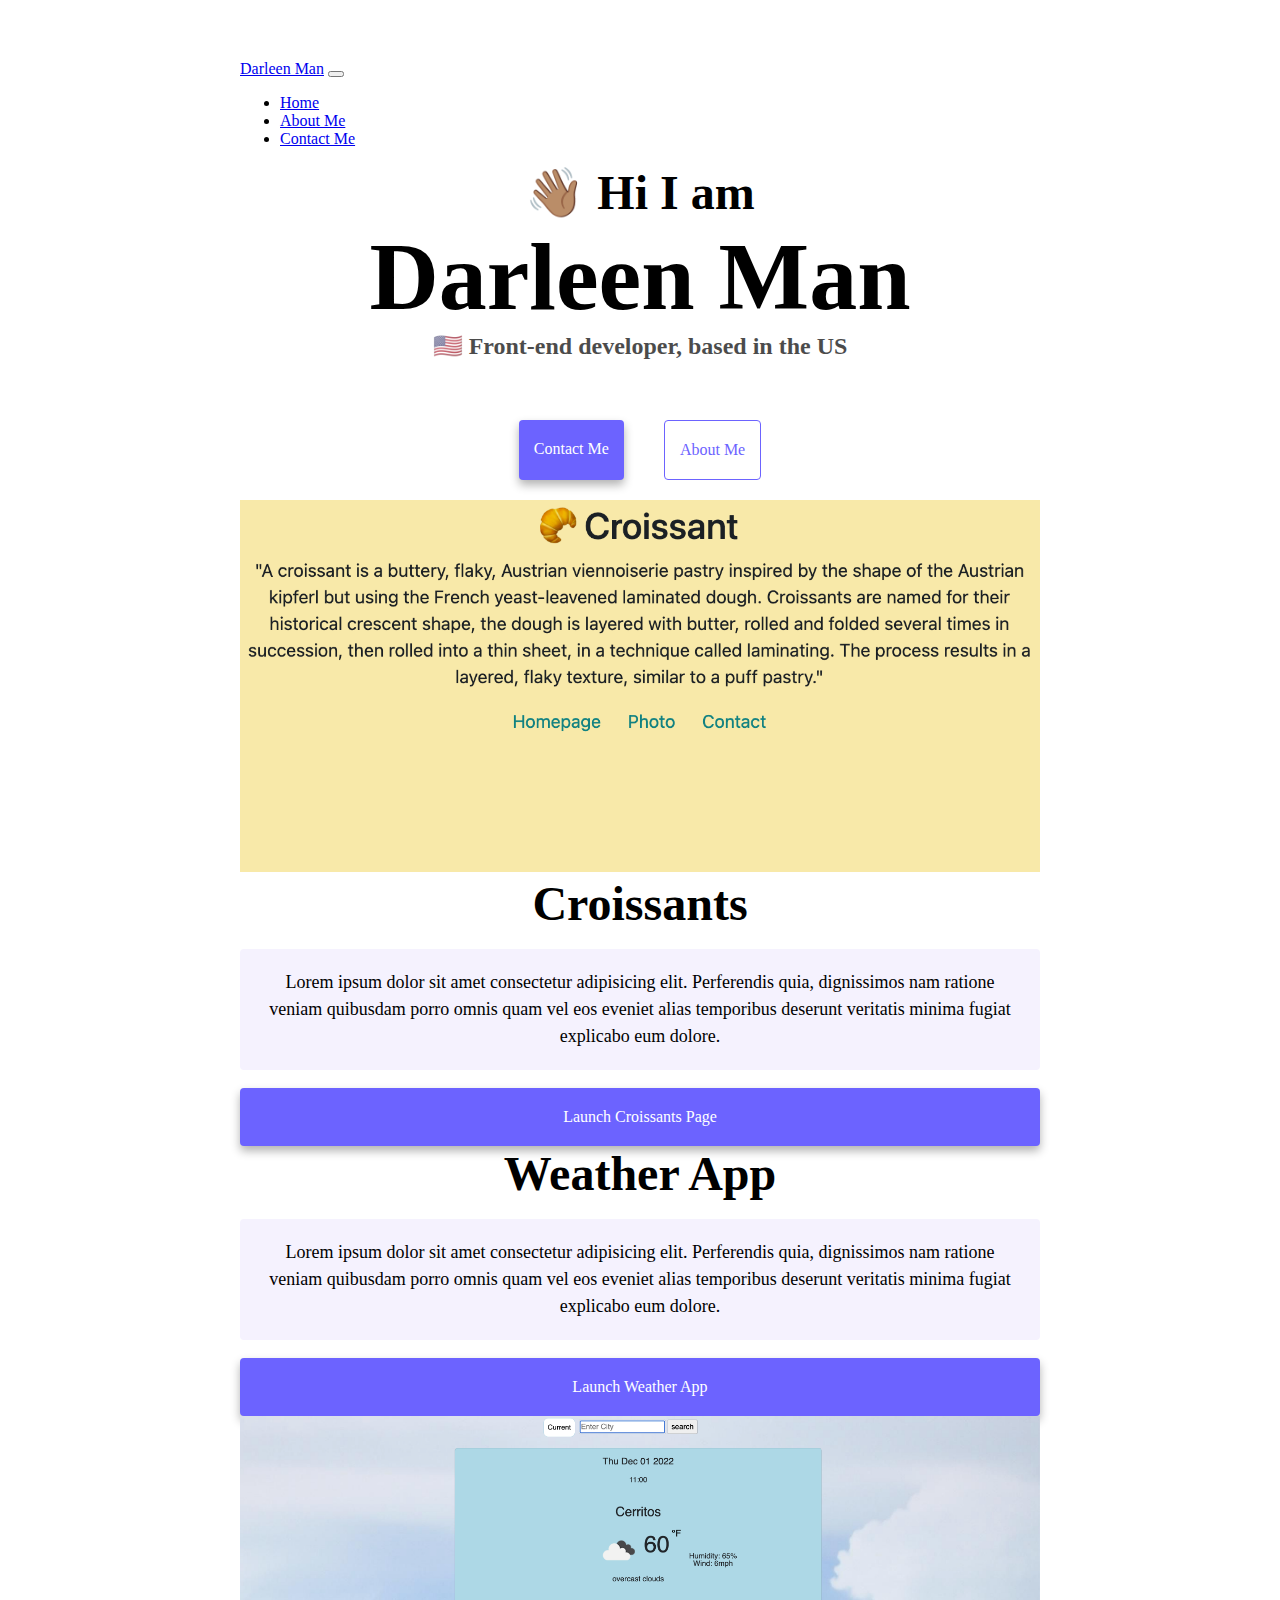
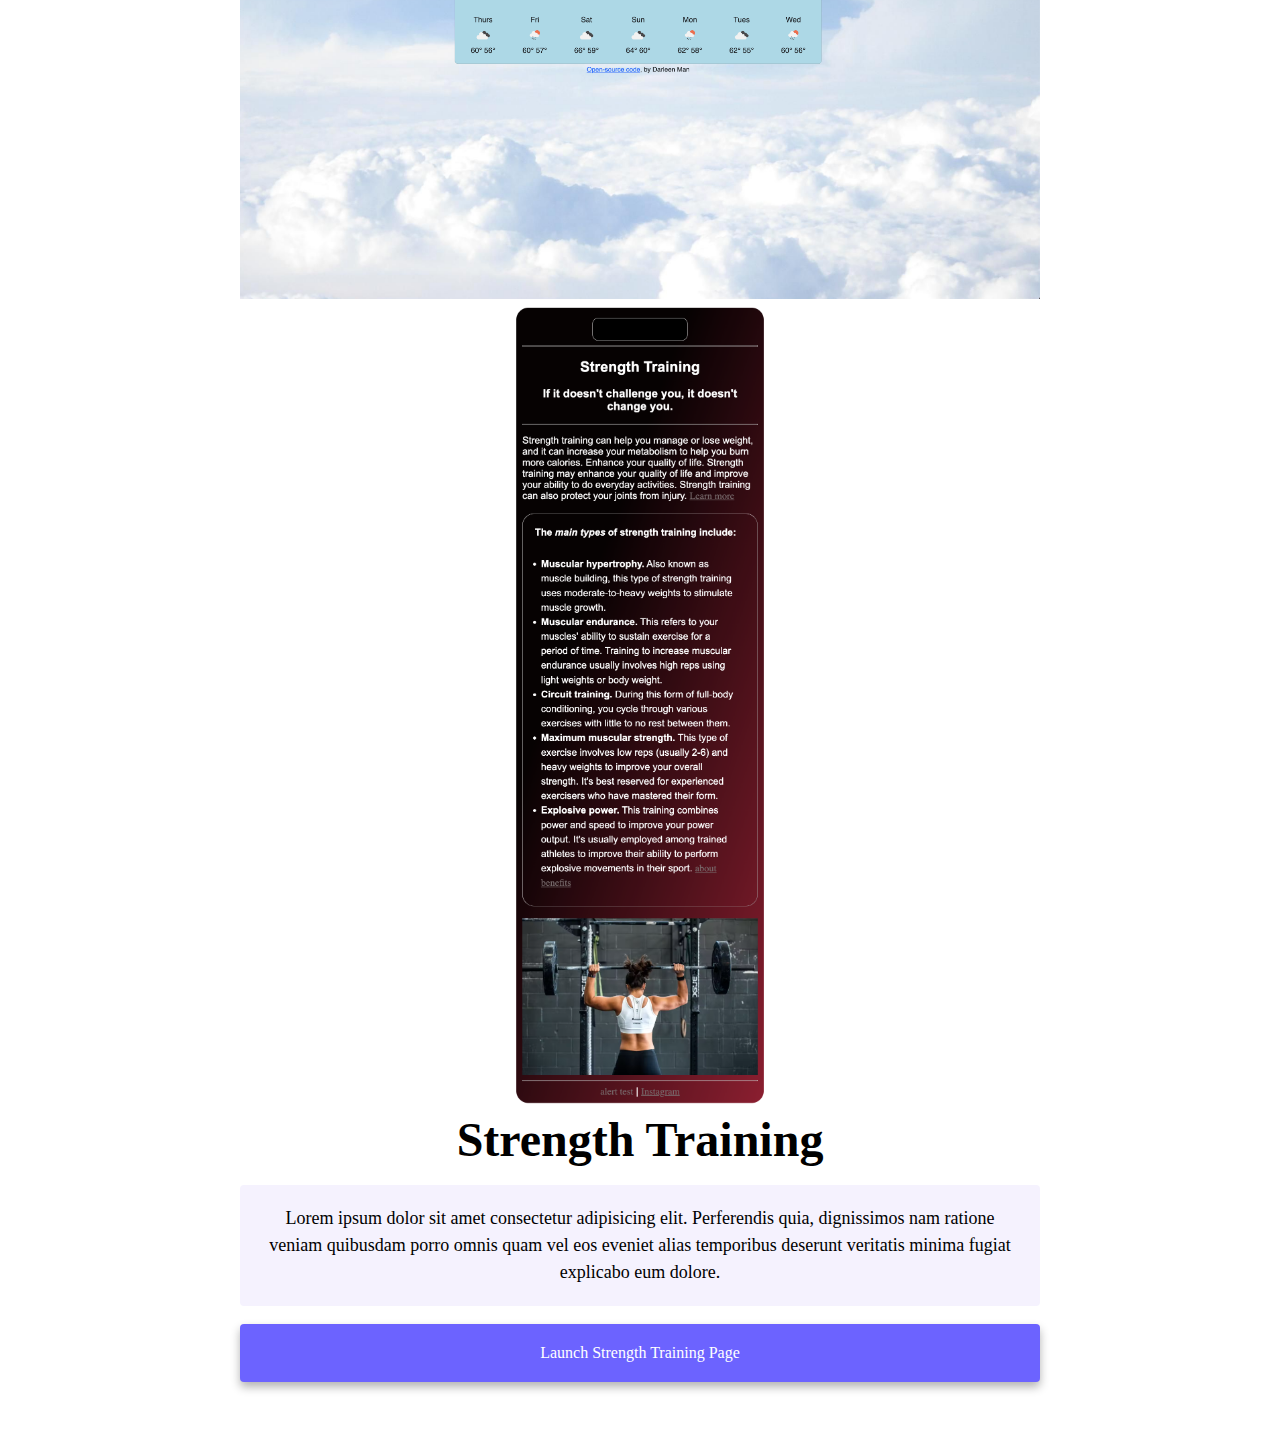
<file: index.html>
<!DOCTYPE html>
<html lang="en">
  <head>
    <meta charset="UTF-8" />
    <meta http-equiv="X-UA-Compatible" content="IE=edge" />
    <meta name="viewport" content="width=device-width, initial-scale=1.0" />
    <title>Darleen Man</title>
    <link rel="stylesheet" href="styles.css" />
    <link
      href="https://cdn.jsdelivr.net/npm/bootstrap@5.1.3/dist/css/bootstrap.min.css"
      rel="stylesheet"
      integrity="sha384-1BmE4kWBq78iYhFldvKuhfTAU6auU8tT94WrHftjDbrCEXSU1oBoqyl2QvZ6jIW3"
      crossorigin="anonymous"
    />
  </head>
  <body>
    <!-- Nav bar -->
    <nav class="navbar navbar-expand-lg navbar-light bg-light">
      <div class="container-fluid">
        <a class="navbar-brand" href="#">Darleen Man</a>
        <button
          class="navbar-toggler"
          type="button"
          data-bs-toggle="collapse"
          data-bs-target="#navbarNav"
          aria-controls="navbarNav"
          aria-expanded="false"
          aria-label="Toggle navigation"
        >
          <span class="navbar-toggler-icon"></span>
        </button>
        <div class="collapse navbar-collapse" id="navbarNav">
          <ul class="navbar-nav">
            <li class="nav-item">
              <a class="nav-link active" aria-current="page" href="#">Home</a>
            </li>
            <li class="nav-item">
              <a class="nav-link" href="about.html">About Me</a>
            </li>
            <li class="nav-item">
              <a class="nav-link" href="about.html#contact">Contact Me</a>
            </li>
            </li>
          </ul>
        </div>
      </div>
    </nav>
    <!-- nav links -->
    <h2>👋🏽 Hi I am</h2>
    <h1>Darleen Man</h1>
    <h3>🇺🇸 Front-end developer, based in the US</h3>
    <div class="navigation-links">
      <a href="about.html#contact" title="Contact Darleen Man" class="contact-link">Contact me</a>
      <a href="about.html" title="About Darleen Man" class="about-link">About me</a>
    </div>

    <!-- body -->
    <div class="container">
      <div class="row">
    <div class="col-md-6">
      <img src="images/croissants.png" class="img-fluid rounded" height="360">
    </div>
    <div class="col-md-6">
      <h2 class="mb-3">Croissants</h2>
      <p>Lorem ipsum dolor sit amet consectetur adipisicing elit. Perferendis quia, dignissimos nam ratione veniam quibusdam porro omnis quam vel eos eveniet alias temporibus deserunt veritatis minima fugiat explicabo eum dolore.</p>
  <div class="mt-5">
    <a href="https://nimble-twilight-d34a59.netlify.app/" title="Croissants Page" class="primary-link">Launch Croissants page</a>
  </div>
  </div>
  </div>
  <div class="row mt-5">
    <div class="col-md-6">
      <h2 class="mb-3">Weather App</h2>
      <p>Lorem ipsum dolor sit amet consectetur adipisicing elit. Perferendis quia, dignissimos nam ratione veniam quibusdam porro omnis quam vel eos eveniet alias temporibus deserunt veritatis minima fugiat explicabo eum dolore.</p>
      <div class="mb-5 mt-5">
        <a href="https://euphonious-alfajores-15e4d7.netlify.app/" title="Weather App" class="primary-link">Launch Weather App</a>
      </div>
    </div>
    <div class="col-md-6">
      <img src="images/weather.png" class="img-fluid rounded" height="360">
    </div>
  </div>
  <div class="row mt-5">
    <div class="col-md-6">
      <img src="images/strength-training.png" class="img-fluid rounded">
    </div>
    <div class="col-md-6">
      <h2 class="mb-3">Strength Training</h2>
      <p>Lorem ipsum dolor sit amet consectetur adipisicing elit. Perferendis quia, dignissimos nam ratione veniam quibusdam porro omnis quam vel eos eveniet alias temporibus deserunt veritatis minima fugiat explicabo eum dolore.</p>
      <div class="mt-5">
        <a href="https://candid-sunshine-c242ca.netlify.app/" title="Strength Training Page" class="primary-link">Launch Strength Training page</a>
      </div>
    </div>
  </div>
</div>
    </body>
</html>
</file>
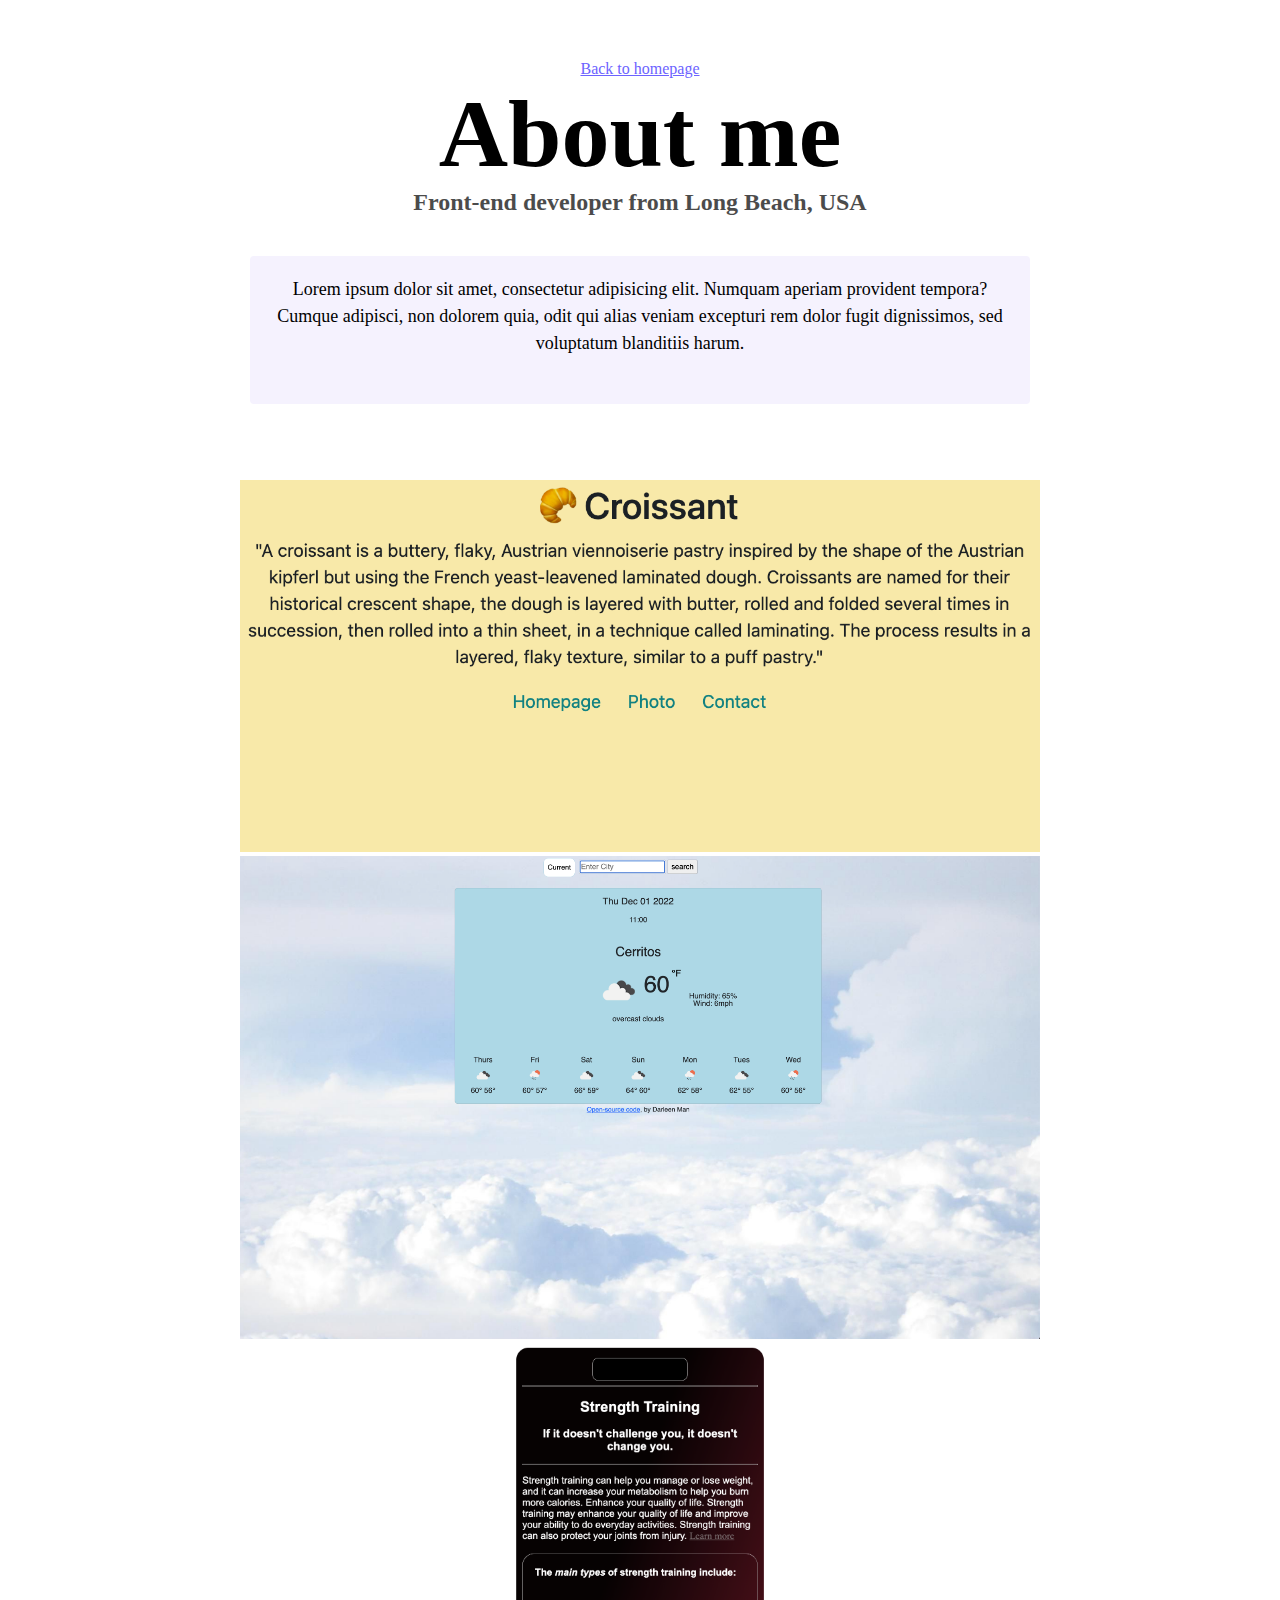
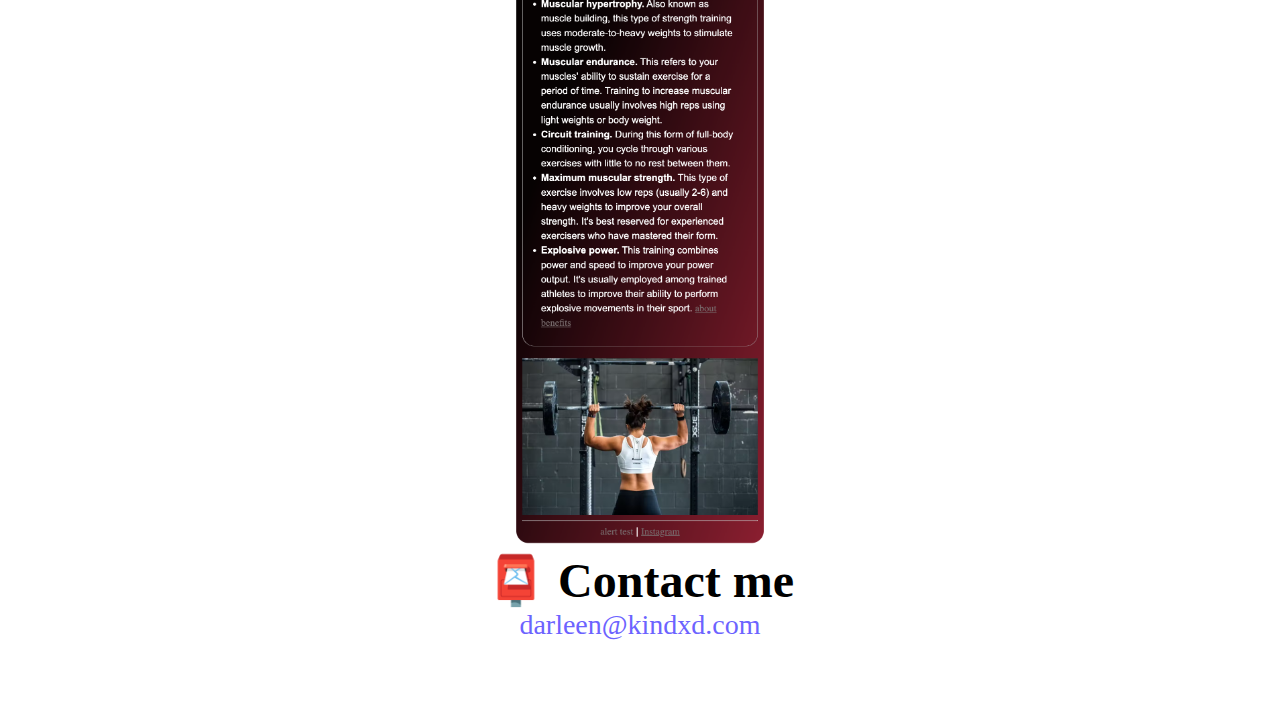
<file: about.html>
<!DOCTYPE html>
<html lang="en">
  <head>
    <meta charset="UTF-8" />
    <meta http-equiv="X-UA-Compatible" content="IE=edge" />
    <meta name="viewport" content="width=device-width, initial-scale=1.0" />
    <link rel="stylesheet" href="styles.css" />
    <link
      href="https://cdn.jsdelivr.net/npm/bootstrap@5.1.3/dist/css/bootstrap.min.css"
      rel="stylesheet"
      integrity="sha384-1BmE4kWBq78iYhFldvKuhfTAU6auU8tT94WrHftjDbrCEXSU1oBoqyl2QvZ6jIW3"
      crossorigin="anonymous" />
    <title>About Darleen Man</title>
  </head>
  <body>
    <a href="index.html" class="homepage-link">Back to homepage</a>
    <h1>About me</h1>
    <h3>Front-end developer from Long Beach, USA</h3>
    <div class="about-paragraphs">
      <p>
        Lorem ipsum dolor sit amet, consectetur adipisicing elit. Numquam
        aperiam provident tempora? Cumque adipisci, non dolorem quia, odit qui
        alias veniam excepturi rem dolor fugit dignissimos, sed voluptatum
        blanditiis harum.
        <br />
        <br />
      </p>
    </div>

    <br />
    <br />
    <div class="container">
      <div class="row">
        <div class="col-sm-4">
          <img
            src="images/croissants.png"
            class="img-fluid p-2 mb-4 shadow rounded"
            alt="Croissant Page" />
        </div>
        <div class="col-sm-4">
          <img
            src="images/weather.png"
            class="img-fluid p-2 mb-4 shadow rounded"
            alt="Weather App" />
        </div>
        <div class="col-sm-4">
          <img
            src="images/strength-training.png"
            class="img-fluid p-2 mb-4 shadow rounded"
            alt="Strength Training Page" />
        </div>
      </div>
    </div>

    <div id="contact">
      <h2>📮 Contact me</h2>
      <a href="mailto:darleen@kindxd.com" class="email-link">
        darleen@kindxd.com
      </a>
    </div>
  </body>
</html>
</file>
<file: styles.css>
:root {
  --primary-color: #6c63ff;
  --secondary-color: #f5f2fe;
  --box-shadow: 0 5px 10px rgba(0, 0, 0, 0.3);
}

body {
  margin: 60px auto;
  max-width: 800px;
}

h1,
h2,
h3 {
  text-align: center;
  margin: 0;
}

h1 {
  font-size: 96px;
}

h2 {
  font-size: 48px;
}

h3 {
  font-size: 24px;
  opacity: 0.7;
}

p {
  background: var(--secondary-color);
  padding: 20px;
  border-radius: 4px;
  font-size: 18px;
  line-height: 1.5;
  text-align: center;
}

.navigation-links {
  display: flex;
  margin-top: 40px;
  justify-content: center;
}

.navigation-links a {
  margin: 20px;
  border-radius: 4px;
  padding: 20px 15px;
  text-decoration: none;
  text-transform: capitalize;
}

.contact-link {
  background: var(--primary-color);
  box-shadow: var(--box-shadow);
  color: white;
}

.about-link {
  color: var(--primary-color);
  border: 1px solid var(--primary-color);
}

.homepage-link {
  color: var(--primary-color);
  text-align: center;
  display: block;
}

.about-paragraphs {
  display: flex;
  margin: 30px 0;
}

.about-paragraphs p {
  margin: 10px;
}

.email-link {
  display: flex;
  justify-content: center;
  color: var(--primary-color);
  font-size: 28px;
  text-decoration: none;
}

.email-link:hover {
  text-decoration: underline;
}
.primary-link {
  border-radius: 4px;
  padding: 20px 15px;
  text-decoration: none;
  text-transform: capitalize;
  background: var(--primary-color);
  box-shadow: var(--box-shadow);
  color: #fff;
  display: block;
  text-align: center;
}
.secondary-link {
  border-radius: 4px;
  padding: 20px 15px;
  text-decoration: none;
  text-transform: capitalize;
  color: var(--primary-color);
  border: 1px solid var(--primary-color);
}
.img-fluid {
  max-width: 100%;
  height: auto;
}
@media (max-width: 576px) {
  body {
    text-align: center;
  }
  p {
    font-size: 18px;
    line-height: 1.5;
  }
}
</file>
